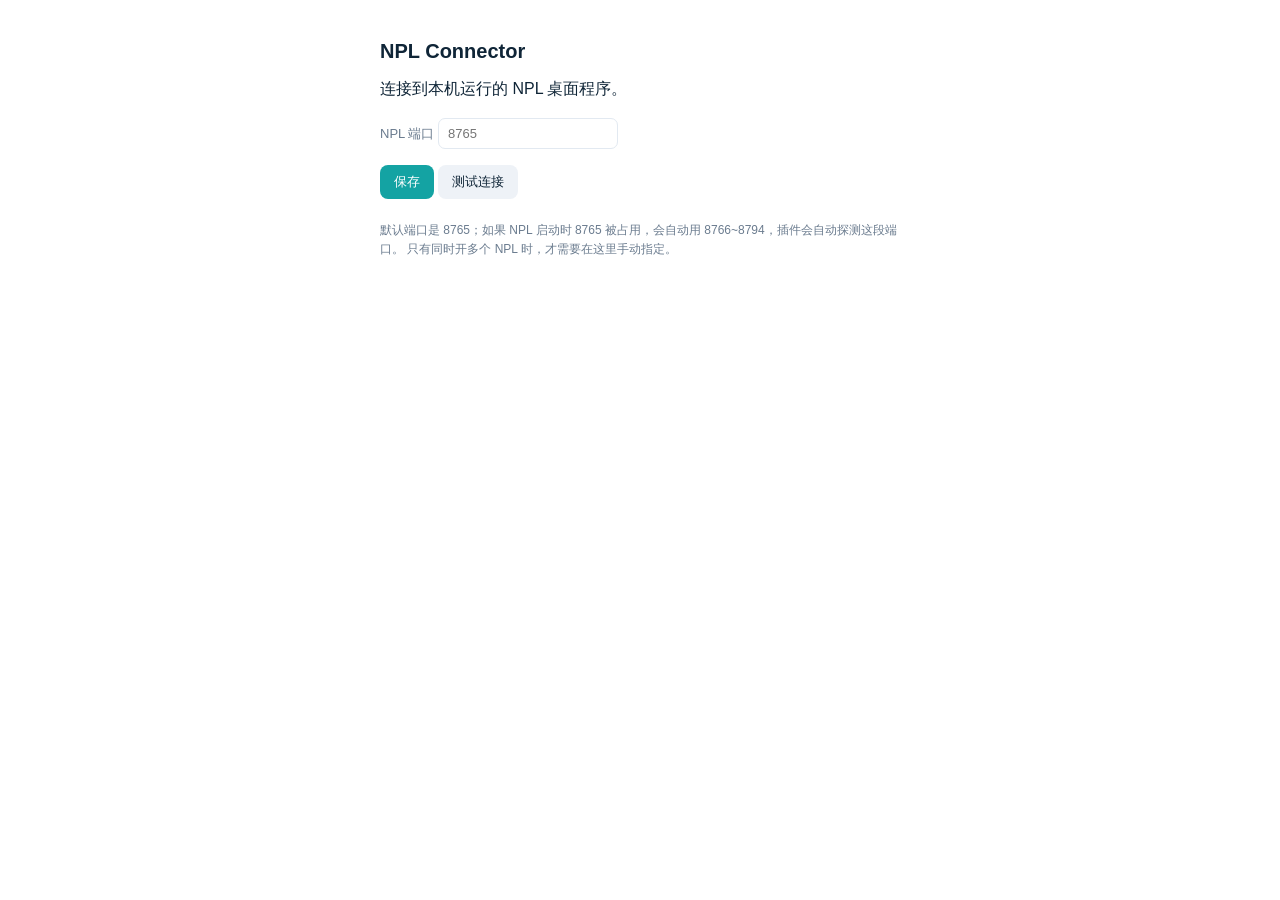
<file: extension/options.html>
<!doctype html>
<html lang="zh-CN">
<head>
  <meta charset="utf-8" />
  <title>NPL Connector 设置</title>
  <style>
    body { font-family: "Segoe UI", "Microsoft YaHei", sans-serif; max-width: 520px; margin: 40px auto; color: #0f2537; }
    h1 { font-size: 20px; }
    label { display: block; font-size: 13px; color: #6b7c8f; margin-top: 18px; }
    input { width: 160px; padding: 7px 9px; border: 1px solid #e2e9f1; border-radius: 7px; font-size: 13px; }
    button { margin-top: 16px; padding: 8px 14px; border: none; border-radius: 8px; background: #14a3a3; color: #fff; font-size: 13px; cursor: pointer; }
    button.ghost { background: #eef2f7; color: #0f2537; }
    #status { margin-top: 14px; font-size: 13px; color: #6b7c8f; }
    .tip { font-size: 12px; color: #6b7c8f; line-height: 1.6; margin-top: 22px; }
  </style>
</head>
<body>
  <h1>NPL Connector</h1>
  <p>连接到本机运行的 NPL 桌面程序。</p>
  <label>NPL 端口
    <input id="port" type="number" min="1" max="65535" placeholder="8765" />
  </label>
  <div>
    <button id="save">保存</button>
    <button id="test" class="ghost">测试连接</button>
  </div>
  <div id="status"></div>
  <p class="tip">
    默认端口是 8765；如果 NPL 启动时 8765 被占用，会自动用 8766~8794，插件会自动探测这段端口。
    只有同时开多个 NPL 时，才需要在这里手动指定。
  </p>
  <script src="options.js"></script>
</body>
</html>
</file>
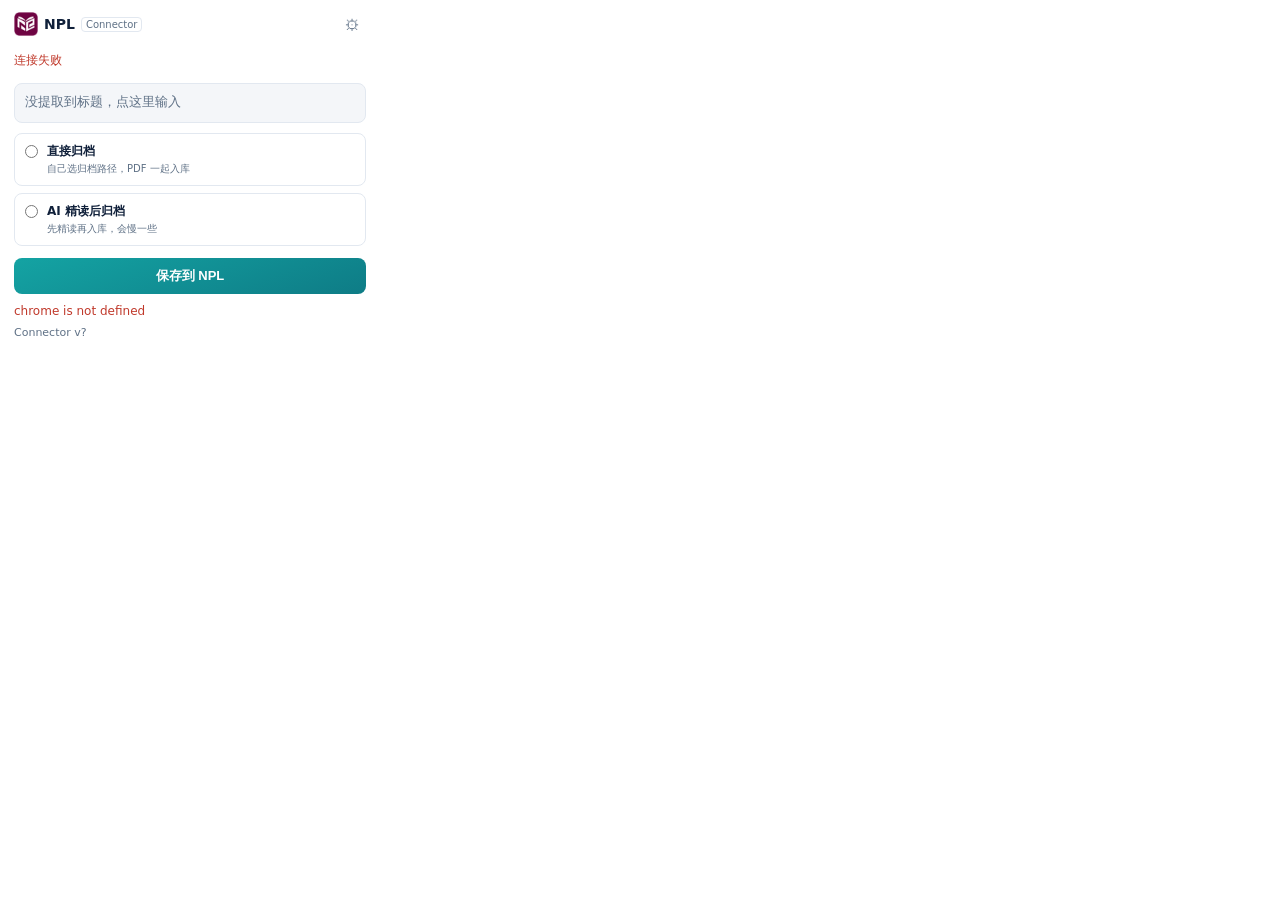
<file: extension/popup.html>
<!doctype html>
<html lang="zh-CN">
<head>
  <meta charset="utf-8" />
  <title>保存到 NPL</title>
  <link rel="stylesheet" href="popup.css" />
</head>
<body>
  <header class="head">
    <div class="brand"><img class="logo" src="icons/icon32.png" alt="" width="24" height="24"><b>NPL</b><span class="tag">Connector</span></div>
    <button id="btn-options" class="icon" title="设置端口">⚙</button>
  </header>

  <div id="conn-state" class="conn">正在连接本机 NPL…</div>

  <!-- Google Scholar 搜索结果页：勾选多条批量入库 -->
  <section id="scholar-panel" class="hidden">
    <div class="scholar-head">
      <b>Google Scholar 结果</b>
      <span id="scholar-count" class="scholar-count"></span>
    </div>
    <div id="scholar-list" class="scholar-list"></div>
    <div class="scholar-actions">
      <button id="scholar-select-all" class="ghost" type="button">全选</button>
      <button id="scholar-select-none" class="ghost" type="button">全不选</button>
      <button id="scholar-import" class="primary" type="button">批量入库</button>
    </div>
    <div id="scholar-status" class="hint"></div>
  </section>

  <main id="form" class="hidden">
    <div id="paper-title" class="paper-title" contenteditable="true" spellcheck="false" data-placeholder="没提取到标题，点这里输入"></div>

    <div class="mode-group">
      <label class="mode">
        <input type="radio" name="save-mode" value="archive" />
        <span><b>直接归档</b><small>自己选归档路径，PDF 一起入库</small></span>
      </label>
      <label class="mode">
        <input type="radio" name="save-mode" value="analyze" />
        <span><b>AI 精读后归档</b><small>先精读再入库，会慢一些</small></span>
      </label>
    </div>

    <div id="archive-path-wrap" class="hidden">
      <label class="path-label" for="archive-path">归档到</label>
      <select id="archive-path"></select>
    </div>

    <button id="btn-save" class="primary">保存到 NPL</button>
    <div id="result" class="result"></div>
    <div id="watch-hint" class="hint"></div>
    <div id="page-hint" class="hint"></div>

    <!-- 元数据仍然完整抓取并随请求提交，只是不再堆在界面上 -->
    <div id="meta-fields" class="hidden">
      <input id="f-title" type="text" />
      <input id="f-authors" type="text" />
      <input id="f-year" type="text" />
      <input id="f-venue" type="text" />
      <input id="f-doi" type="text" />
      <input id="f-arxiv" type="text" />
      <input id="f-pdf" type="text" />
      <textarea id="f-abstract"></textarea>
      <input id="opt-pdf" type="checkbox" checked />
      <input id="opt-analyze" type="checkbox" />
      <button id="btn-watch" type="button"></button>
    </div>
  </main>
  <div id="error" class="error hidden"></div>
  <div id="build-stamp" class="hint"></div>
  <script src="popup.js"></script>
</body>
</html>
</file>
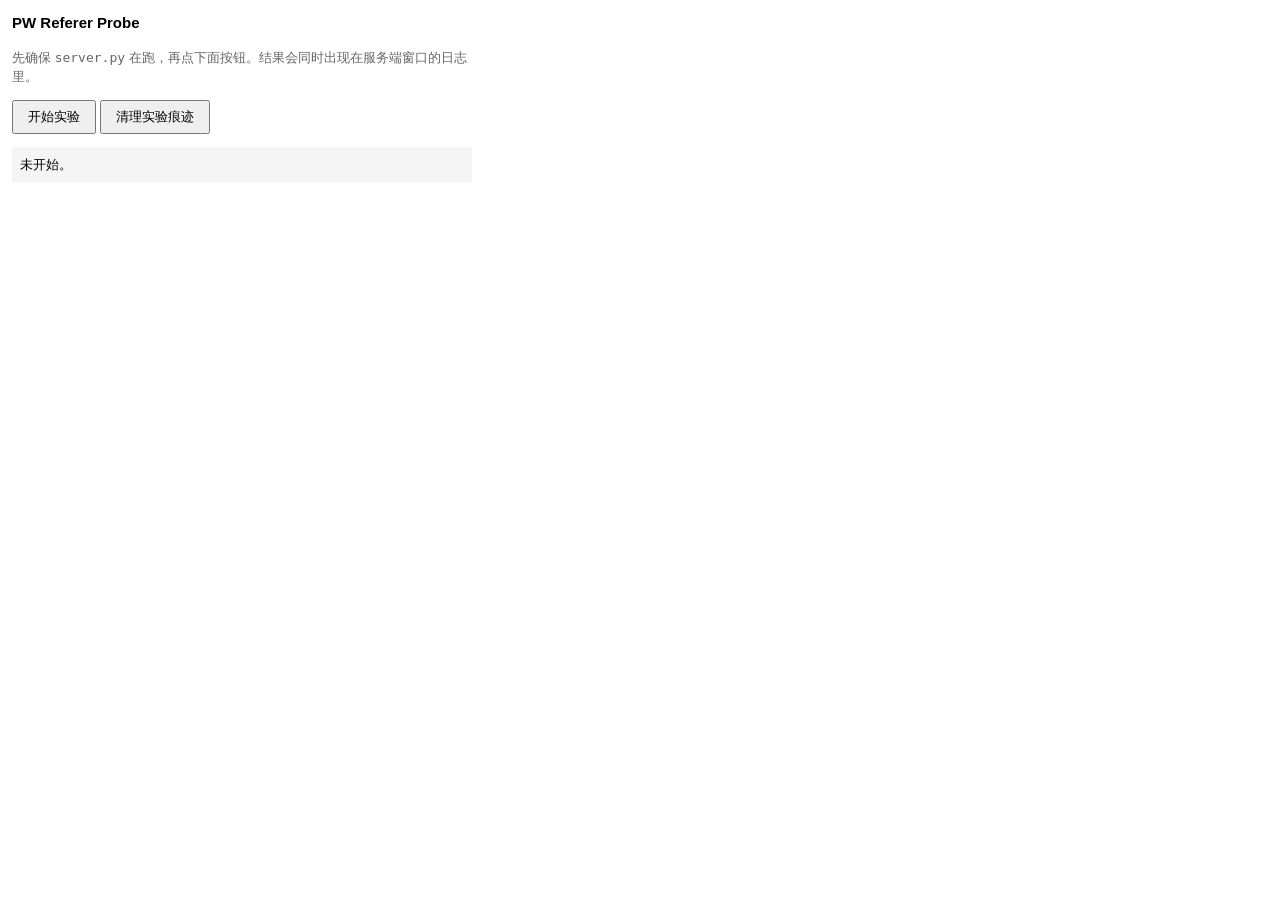
<file: tests/referer_probe/extension/popup.html>
<!doctype html>
<html lang="zh-CN">
<head>
  <meta charset="utf-8">
  <title>PW Referer Probe</title>
  <style>
    body { font: 13px/1.5 "Segoe UI", "Microsoft YaHei", sans-serif; width: 460px; margin: 12px; }
    h1 { font-size: 15px; margin: 0 0 8px; }
    button { padding: 6px 14px; font-size: 13px; }
    pre { background: #f5f5f5; padding: 8px; white-space: pre-wrap; word-break: break-all; max-height: 320px; overflow: auto; }
    .hint { color: #666; }
  </style>
</head>
<body>
  <h1>PW Referer Probe</h1>
  <p class="hint">先确保 <code>server.py</code> 在跑，再点下面按钮。结果会同时出现在服务端窗口的日志里。</p>
  <button id="run">开始实验</button>
  <button id="clean" title="把实验下载的文件和记录删掉">清理实验痕迹</button>
  <pre id="out">未开始。</pre>
  <script src="popup.js"></script>
</body>
</html>
</file>
<file: extension/popup.css>
:root {
  --ink: #10203a;
  --ink-3: #5f7186;
  --line: #e2e8f0;
  --accent: #0e7c86;
  --accent-2: #14a3a3;
  --bg: #f4f6f9;
}
* { box-sizing: border-box; }
body {
  width: 380px;
  margin: 0;
  padding: 12px 14px 14px;
  font-family: "Segoe UI", "Microsoft YaHei", system-ui, sans-serif;
  color: var(--ink);
  background: #fff;
}
.head { display: flex; align-items: center; justify-content: space-between; margin-bottom: 8px; }
.brand { display: flex; align-items: center; gap: 6px; font-size: 14px; }
.logo { font-size: 20px; }
.tag { font-size: 10px; color: var(--ink-3); border: 1px solid var(--line); border-radius: 4px; padding: 1px 4px; }
.icon { background: none; border: none; cursor: pointer; font-size: 15px; color: var(--ink-3); }
.conn { font-size: 12px; color: var(--ink-3); padding: 8px 0; }
.conn.ok { color: var(--accent-2); }
.conn.bad { color: #c0392b; }
label { display: block; font-size: 11px; color: var(--ink-3); margin-top: 8px; }
input[type="text"], textarea {
  width: 100%; margin-top: 3px; border: 1px solid var(--line); border-radius: 7px;
  padding: 7px 8px; font-size: 12px; color: var(--ink); background: var(--bg);
  font-family: inherit;
}
input:focus, textarea:focus { outline: none; border-color: var(--accent); background: #fff; }
.row { display: flex; gap: 8px; }
.row label { flex: 1; }
.row label.year { flex: 0 0 74px; }
.check { display: flex; align-items: center; gap: 7px; margin-top: 10px; font-size: 12px; color: var(--ink); }
.check input { margin: 0; accent-color: var(--accent); }
.primary {
  width: 100%; margin-top: 12px; padding: 9px 10px; border: none; border-radius: 8px;
  background: linear-gradient(160deg, var(--accent-2), var(--accent)); color: #fff;
  font-size: 13px; font-weight: 600; cursor: pointer;
}
.primary:disabled { opacity: .55; cursor: wait; }
.result { margin-top: 10px; font-size: 12px; line-height: 1.6; }
.result .ok { color: var(--accent-2); font-weight: 600; }
.result .warn { color: #b7791f; }
.result .err { color: #c0392b; }
.hint { margin-top: 8px; font-size: 11px; color: var(--ink-3); }
.error { margin-top: 10px; font-size: 12px; color: #c0392b; white-space: pre-wrap; }
.hidden { display: none; }
.paper-title {
  margin-top: 6px; padding: 9px 10px; border: 1px solid var(--line); border-radius: 8px;
  background: var(--bg); font-size: 13px; line-height: 1.45; font-weight: 600; color: var(--ink);
  min-height: 40px; outline: none; word-break: break-word;
}
.paper-title:focus { border-color: var(--accent); background: #fff; }
.paper-title:empty::before { content: attr(data-placeholder); color: var(--ink-3); font-weight: 400; }
.mode-group { margin-top: 10px; display: flex; flex-direction: column; gap: 7px; }
.mode {
  display: flex; align-items: flex-start; gap: 9px; margin: 0; padding: 9px 10px;
  border: 1px solid var(--line); border-radius: 8px; background: #fff; cursor: pointer;
}
.mode:hover { border-color: var(--accent); }
.mode:has(input:checked) { border-color: var(--accent); background: #f2fbfb; }
.mode input { margin: 2px 0 0; accent-color: var(--accent); }
.mode span { display: flex; flex-direction: column; gap: 2px; font-size: 12px; color: var(--ink); }
.mode small { font-size: 10px; color: var(--ink-3); font-weight: 400; }
.path-label { display: block; font-size: 11px; color: var(--ink-3); margin: 10px 0 0; }
#archive-path {
  width: 100%; margin-top: 4px; padding: 8px 9px; font-size: 12px; color: var(--ink);
  border: 1px solid var(--line); border-radius: 8px; background: var(--bg); font-family: inherit;
}
#archive-path:focus { outline: none; border-color: var(--accent); background: #fff; }
footer { margin-top: 10px; border-top: 1px solid var(--line); padding-top: 8px; font-size: 10px; color: var(--ink-3); }

/* Google Scholar 搜索结果：多选批量入库 */
#scholar-panel { display: flex; flex-direction: column; gap: 8px; }
#scholar-panel.hidden { display: none; }
.scholar-head { display: flex; align-items: baseline; justify-content: space-between; font-size: 12px; }
.scholar-count { font-size: 11px; color: var(--ink-3); }
.scholar-list { max-height: 320px; overflow-y: auto; border: 1px solid var(--line); border-radius: 8px; background: #fff; }
.scholar-row { display: flex; gap: 7px; padding: 7px 9px; border-bottom: 1px solid var(--line); cursor: pointer; }
.scholar-row:last-child { border-bottom: 0; }
.scholar-row:hover { background: #f6fafb; }
.scholar-row input { margin: 2px 0 0; accent-color: var(--accent); flex: 0 0 auto; }
.scholar-row-body { display: flex; flex-direction: column; gap: 2px; min-width: 0; }
.scholar-row-body b { font-size: 12px; font-weight: 600; color: var(--ink); line-height: 1.35; }
.scholar-row-body small { font-size: 10.5px; color: var(--ink-3); line-height: 1.3; }
.scholar-actions { display: flex; gap: 6px; align-items: center; }
.scholar-actions .ghost, .scholar-actions .primary { flex: 1 1 auto; }
.scholar-actions .primary { flex: 1 1 55%; }
</file>
